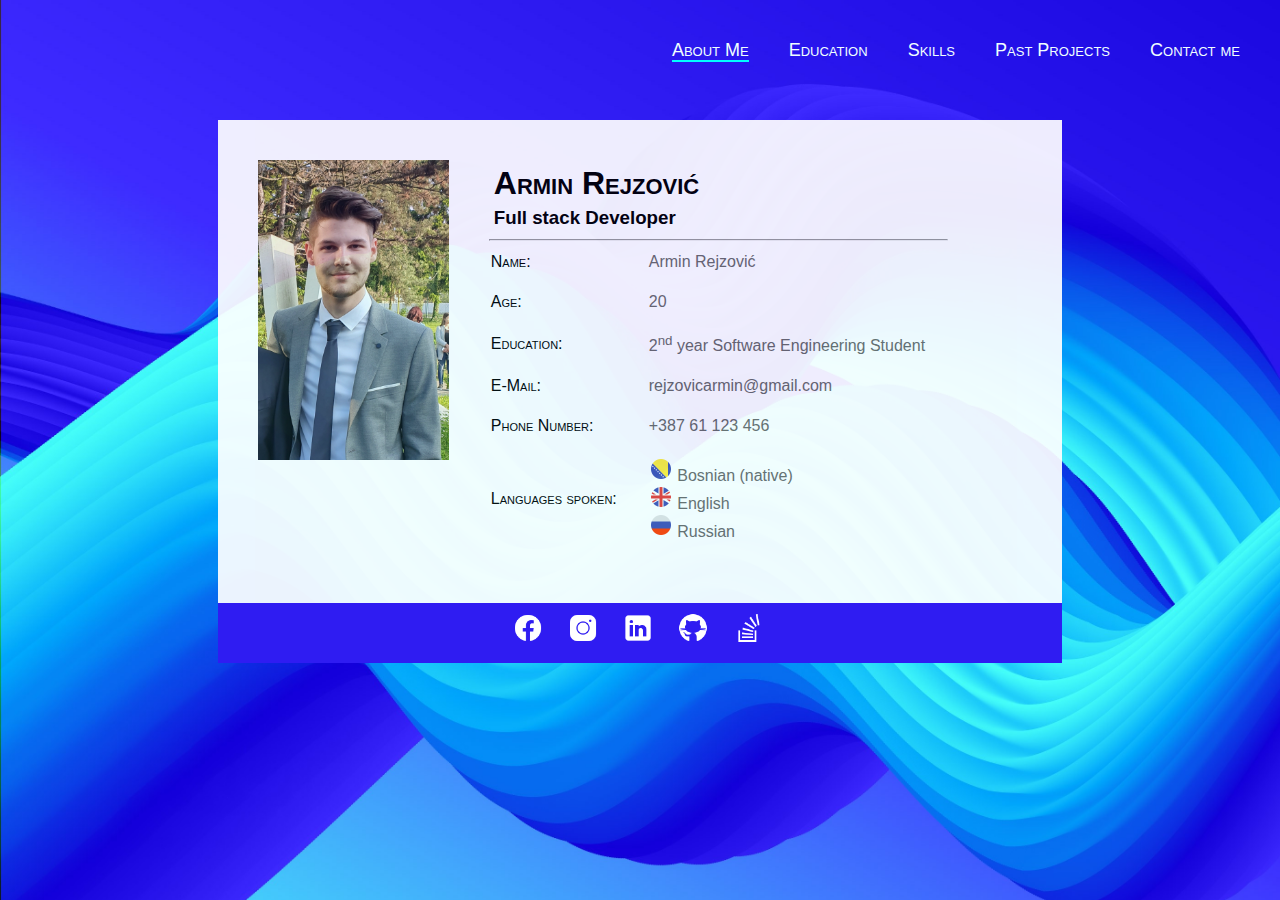
<file: index.html>
<!DOCTYPE html>
<html lang="en">
<head>
    <meta charset="UTF-8">
    <link href="Style.css" type="text/css" rel="stylesheet">
    <link rel="icon" href="./images/cv.png">
    <title>Armin Rejzović | Resume</title>
</head>
<body>

<header>
    <nav>
        <ul>
            <li> <a class="current" href="#">About Me</a> </li>
            <li> <a href="Education.html">Education</a> </li>
            <li> <a href="Skills.html">Skills</a> </li>
            <li> <a href="Projects.html">Past Projects</a> </li>
            <li> <a href="Contact.html">Contact me</a> </li>
        </ul>
    </nav>
</header>

<div id="container">

    <div id="centralpanel">
        <img id="profilepicture" src="./images/me.jpg" alt="me">
        <div id="information">
            <h1>Armin Rejzović</h1>
            <h3>Full stack Developer</h3>
            <hr>


            <table>
                <tr>
                    <td class="fieldname">Name: </td>
                    <td class="fieldvalue">Armin Rejzović</td>
                </tr>

                <tr>
                    <td class="fieldname">Age: </td>
                    <td class="fieldvalue">20</td>
                </tr>

                <tr>
                    <td class="fieldname">Education: </td>
                    <td class="fieldvalue">2<sup>nd</sup> year Software Engineering Student</td>
                </tr>

                <tr>
                    <td class="fieldname">E-Mail: </td>
                    <td class="fieldvalue">rejzovicarmin@gmail.com</td>
                </tr>

                <tr>
                    <td class="fieldname">Phone Number: </td>
                    <td class="fieldvalue">+387 61 123 456</td>
                </tr>

                <tr>
                    <td class="fieldname">Languages spoken: </td>
                    <td class="fieldvalue">
                        <ul>
                            <li><img src="./images/bosnian.png" alt="Bosnian"> Bosnian (native)</li>
                            <li><img src="./images/english.png" alt="English"> English</li>
                            <li><img src="./images/russian.png" alt="Russian"> Russian</li>
                        </ul>
                    </td>
                </tr>

            </table>
        </div>
    </div>

    <div id="links">
        <ul>
            <li><a href="https://facebook.com" target="_blank"><img src="./images/facebook.png" alt="facebook"></a></li>
            <li><a href="https://instagram.com" target="_blank"><img src="./images/instagram.png" alt="instagram"></a></li>
            <li><a href="https://linkedin.com" target="_blank"><img src="./images/linkedin.png" alt="linkedin"></a></li>
            <li><a href="https://github.com" target="_blank"><img src="./images/github.png" alt="github"></a></li>
            <li><a href="https://stackoverflow.com" target="_blank"><img src="./images/stackoverflow.png" alt="stackoverflow"></a></li>
        </ul>
    </div>


</div>

</body>
</html>
</file>
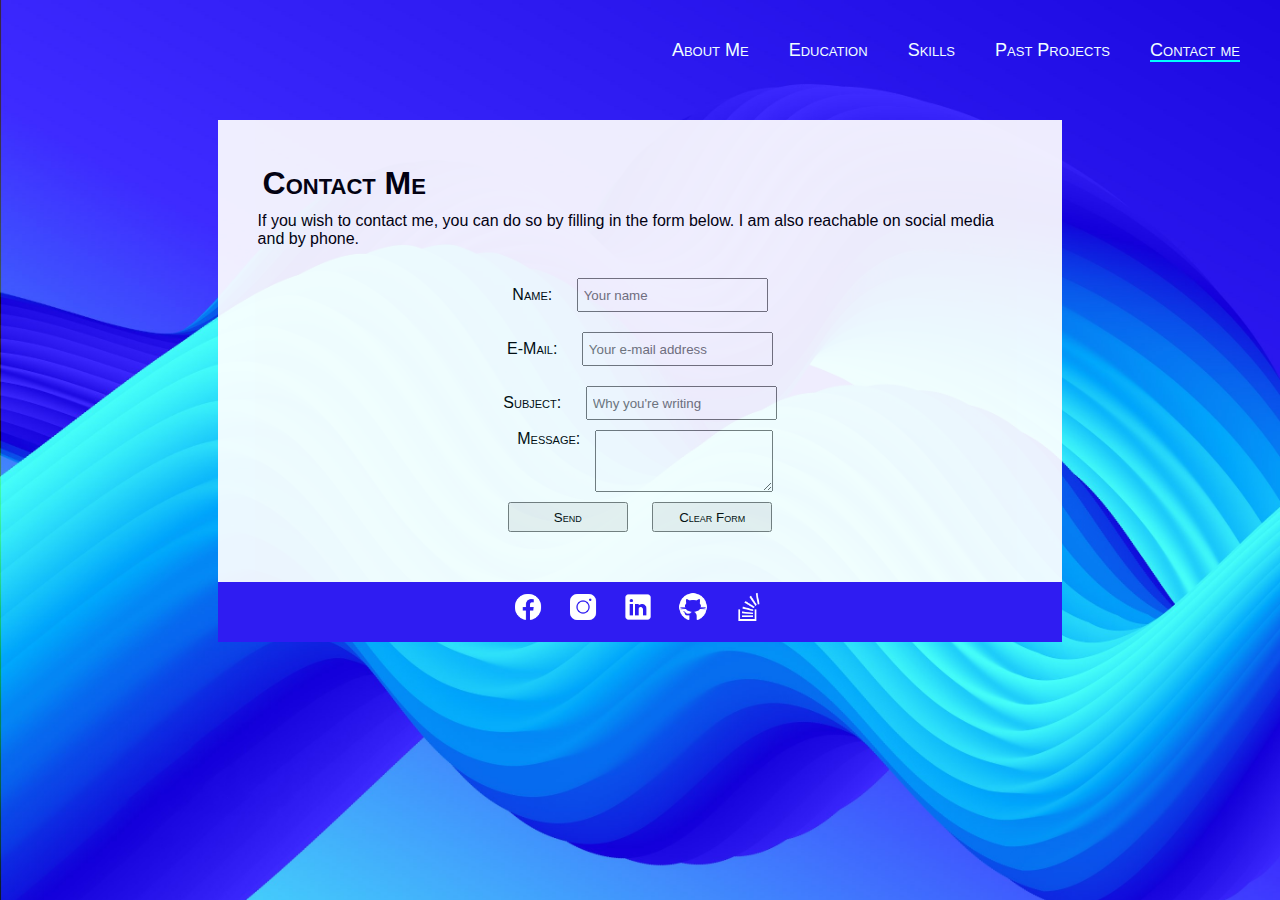
<file: Contact.html>
<!DOCTYPE html>
<html lang="en">
<head>
    <meta charset="UTF-8">
    <title>Armin Rejzović | Contact me</title>
    <link href="Style.css" type="text/css" rel="stylesheet">
    <link rel="icon" href="./images/cv.png">
</head>

<body>

<header>
    <nav>
        <ul>
            <li> <a href="index.html">About Me</a> </li>
            <li> <a href="Education.html">Education</a> </li>
            <li> <a href="Skills.html">Skills</a> </li>
            <li> <a href="Projects.html">Past Projects</a> </li>
            <li> <a class="current" href="#">Contact me</a> </li>
        </ul>
    </nav>
</header>

<div id="container">
    <div id="centralpanel">
        <h1>Contact Me</h1>
        <p>If you wish to contact me, you can do so by filling in the form below. I am also reachable on social media and by phone.</p>

        <form action="mailto:ematurapodrska@gmail.com" method="get">
            <label for="name">Name:</label>
            <input type="text" name="name" id="name" placeholder="Your name"> <br>
            <label for="mail">E-Mail:</label>
            <input type="email" name="mail" id="mail" placeholder="Your e-mail address"> <br>
            <label for="subject">Subject:</label>
            <input type="text" name="subject" id="subject" placeholder="Why you're writing"> <br>
            <label for="message">Message:</label>
            <textarea name="message" id="message" rows="4" placeholder="Your message for me"> </textarea> <br>

            <input type="submit" id="submit" value="Send">
            <input type="reset" id="reset" value="Clear Form">
        </form>


    </div>

    <div id="links">
        <ul>
            <li><a href="https://facebook.com" target="_blank"><img src="./images/facebook.png" alt="facebook"></a></li>
            <li><a href="https://instagram.com" target="_blank"><img src="./images/instagram.png" alt="instagram"></a></li>
            <li><a href="https://linkedin.com" target="_blank"><img src="./images/linkedin.png" alt="linkedin"></a></li>
            <li><a href="https://github.com" target="_blank"><img src="./images/github.png" alt="github"></a></li>
            <li><a href="https://stackoverflow.com" target="_blank"><img src="./images/stackoverflow.png" alt="stackoverflow"></a></li>
        </ul>
    </div>

</div>

</body>
</html>
</file>
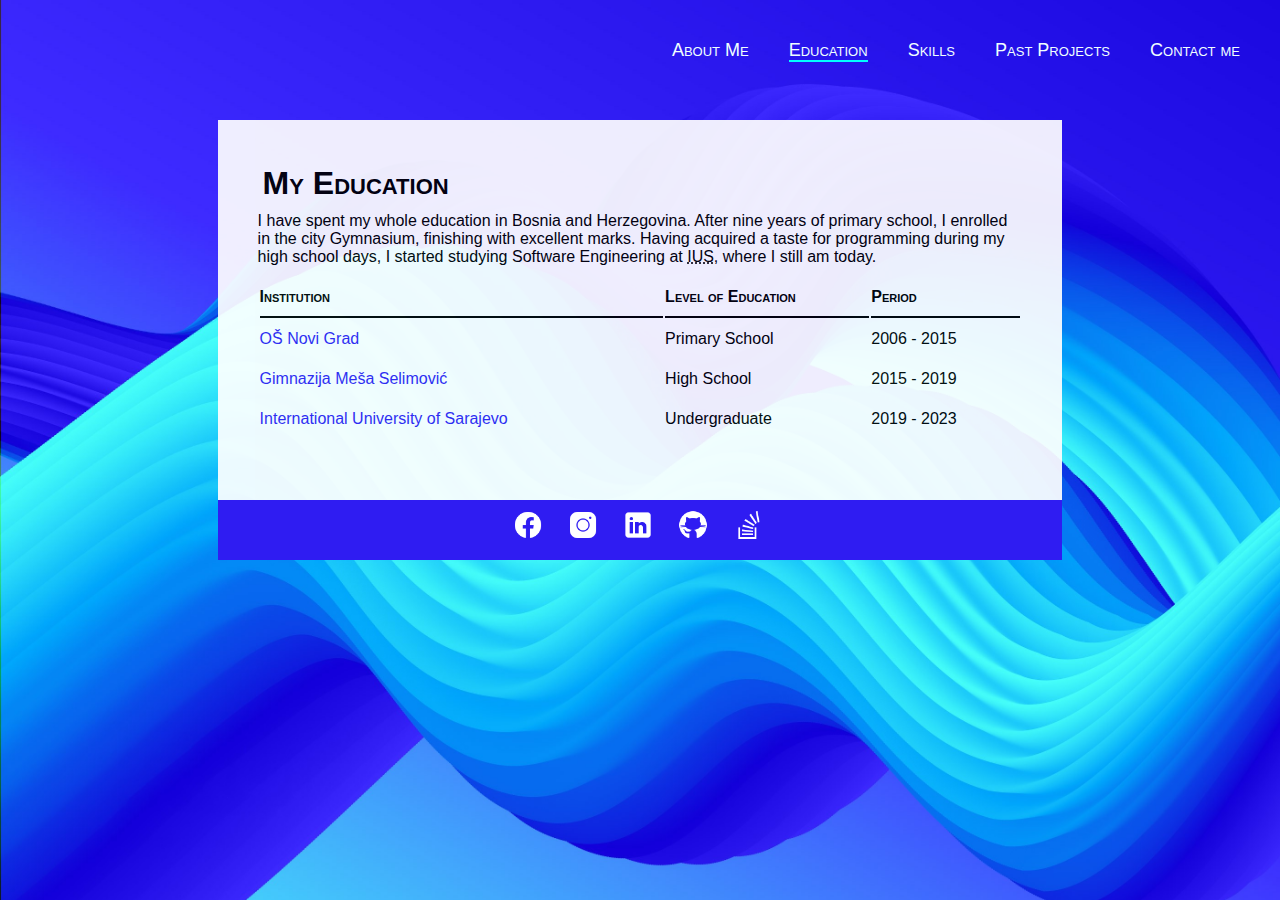
<file: Education.html>
<!DOCTYPE html>
<html lang="en">
<head>
    <meta charset="UTF-8">
    <title>Armin Rejzović | Education</title>
    <link href="Style.css" type="text/css" rel="stylesheet">
    <link rel="icon" href="./images/cv.png">
</head>

<body>
<header>
    <nav>
        <ul>
            <li> <a href="index.html">About Me</a> </li>
            <li> <a class="current" href="#">Education</a> </li>
            <li> <a href="Skills.html">Skills</a> </li>
            <li> <a href="Projects.html">Past Projects</a> </li>
            <li> <a href="Contact.html">Contact me</a> </li>
        </ul>
    </nav>
</header>

<div id="container">
    <div id="centralpanel">
        <h1>My Education</h1>

        <p>I have spent my whole education in Bosnia and Herzegovina. After nine years of primary school, I enrolled in the city Gymnasium, finishing with excellent marks. Having acquired a taste for programming during my high school days, I started studying Software Engineering at <abbr title="International University of Sarajevo">IUS</abbr>, where I still am today.</p>

        <table id="educationTable">
            <tr>
                <th>Institution</th>
                <th>Level of Education</th>
                <th>Period</th>
            </tr>
            <tr>
                <td><a href="http://osngtz.weebly.com/" target="_blank">OŠ Novi Grad</a></td>
                <td>Primary School</td>
                <td>2006 - 2015</td>
            </tr>
            <tr>
                <td><a href="http://www.gmstz.com.ba/" target="_blank">Gimnazija Meša Selimović</a></td>
                <td>High School</td>
                <td>2015 - 2019</td>
            </tr>
            <tr>
                <td><a href="https://www.ius.edu.ba/" target="_blank">International University of Sarajevo</a></td>
                <td>Undergraduate</td>
                <td>2019 - 2023</td>
            </tr>
        </table>

    </div>

    <div id="links">
        <ul>
            <li><a href="https://facebook.com" target="_blank"><img src="./images/facebook.png" alt="facebook"></a></li>
            <li><a href="https://instagram.com" target="_blank"><img src="./images/instagram.png" alt="instagram"></a></li>
            <li><a href="https://linkedin.com" target="_blank"><img src="./images/linkedin.png" alt="linkedin"></a></li>
            <li><a href="https://github.com" target="_blank"><img src="./images/github.png" alt="github"></a></li>
            <li><a href="https://stackoverflow.com" target="_blank"><img src="./images/stackoverflow.png" alt="stackoverflow"></a></li>
        </ul>
    </div>


</div>


</body>
</html>
</file>
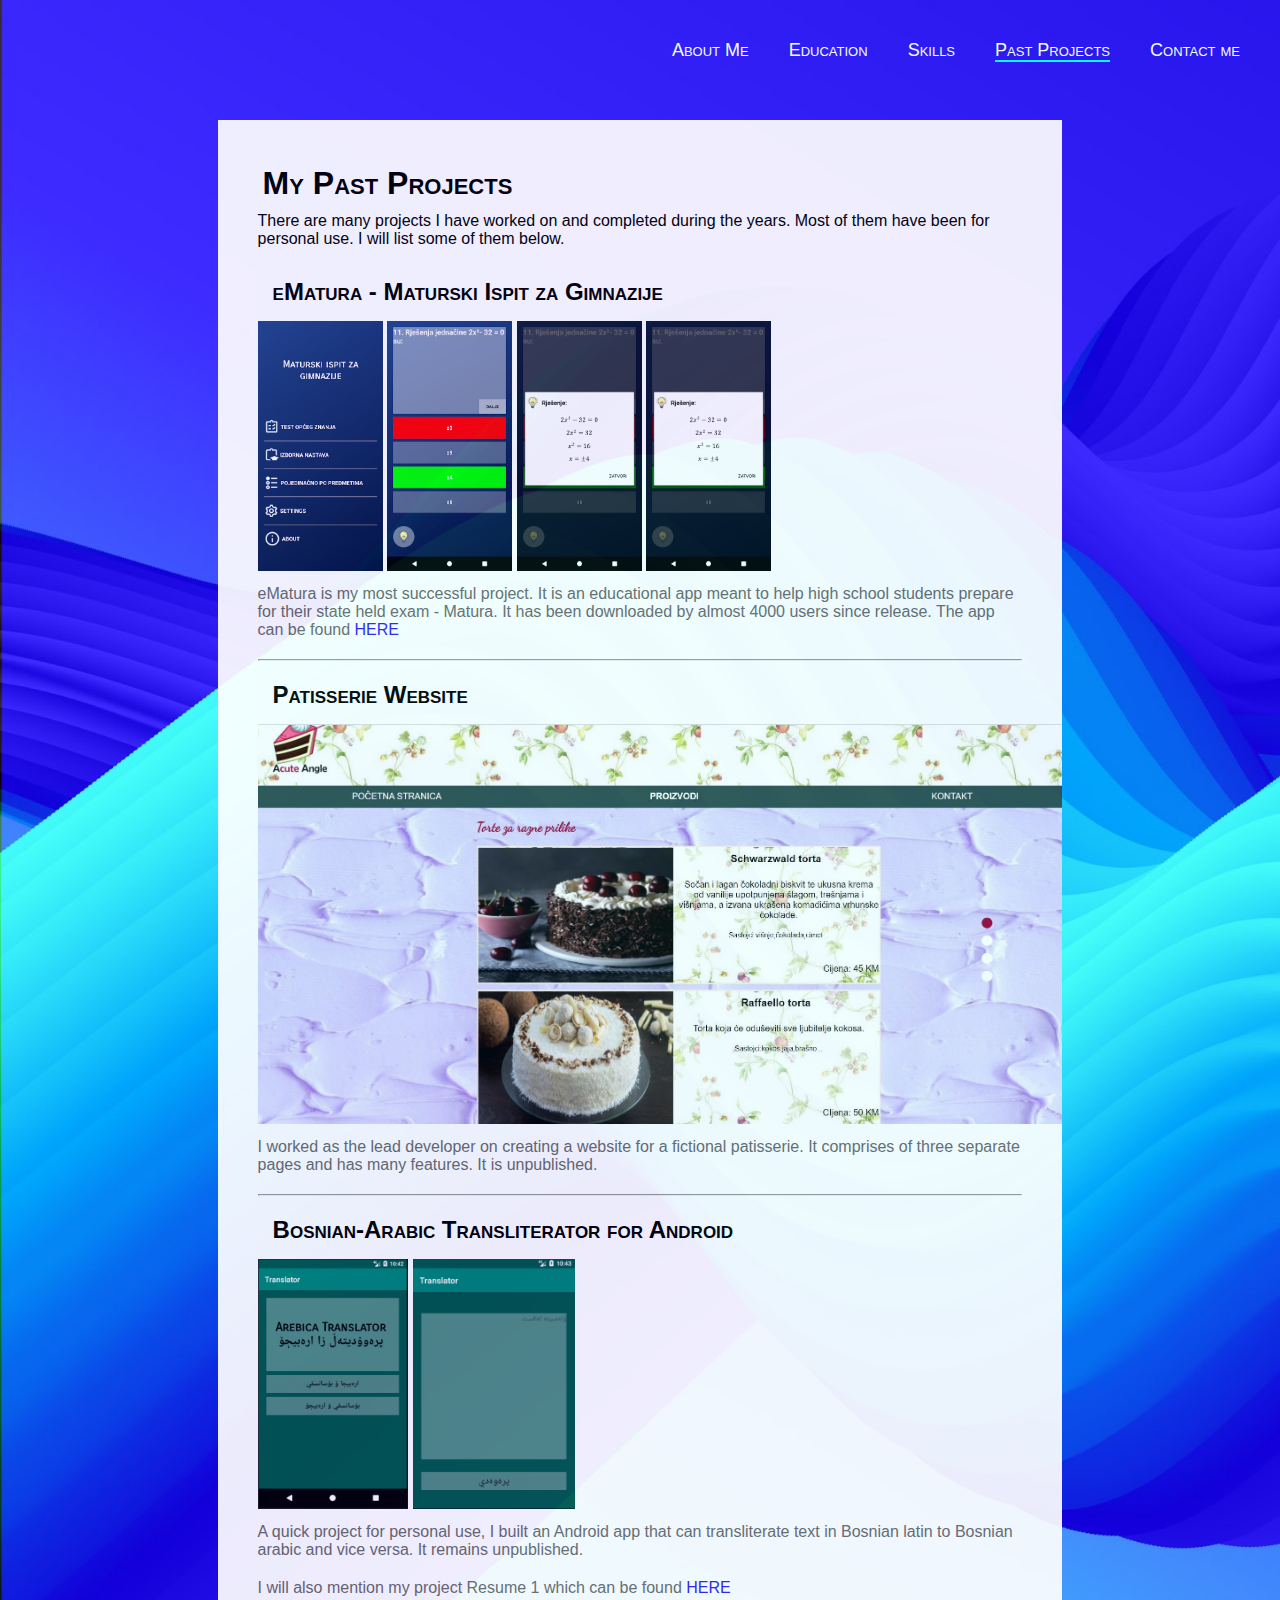
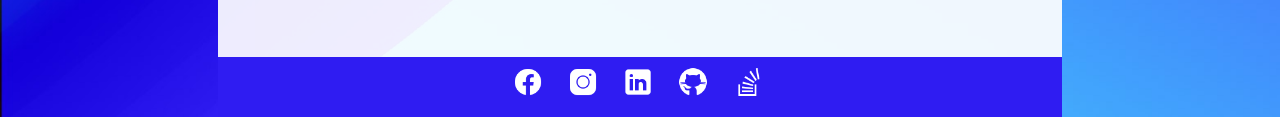
<file: Projects.html>
<!DOCTYPE html>
<html lang="en">
<head>
    <meta charset="UTF-8">
    <title>Armin Rejzović | Past Projects</title>
    <link href="Style.css" type="text/css" rel="stylesheet">
    <link rel="icon" href="./images/cv.png">
</head>

<body>

<header>
    <nav>
        <ul>
            <li> <a href="index.html">About Me</a> </li>
            <li> <a href="Education.html">Education</a> </li>
            <li> <a href="Skills.html">Skills</a> </li>
            <li> <a class="current" href="#">Past Projects</a> </li>
            <li> <a href="Contact.html">Contact me</a> </li>
        </ul>
    </nav>
</header>


<div id="container">
    <div id="centralpanel">
        <h1>My Past Projects</h1>
        <p>There are many projects I have worked on and completed during the years. Most of them have been for personal use. I will list some of them below.</p>

        <div class="project">
            <h3>eMatura - Maturski Ispit za Gimnazije</h3>
            <img src="./images/ematura1.webp" alt="ematura" height="250px">
            <img src="./images/ematura2.webp" alt="ematura" height="250px">
            <img src="./images/ematura3.webp" alt="ematura" height="250px">
            <img src="./images/ematura4.webp" alt="ematura" height="250px">
            <p>eMatura is my most successful project. It is an educational app meant to help high school students prepare for their state held exam - Matura. It has been downloaded by almost 4000 users since release. The app can be found <a href="https://play.google.com/store/apps/details?id=com.arminrejzovicsoftware.armin.maturaapk&hl=en" target="_blank">HERE</a> </p>
            <!-- I wanted to use iframe here, but unfortunately the Google Play Store doesn't allow that-->
        </div>

        <hr>

        <div class="project">
            <h3>Patisserie Website</h3>
            <img src="./images/patisserie.JPG" alt="patisserie" height="400px">
            <p>I worked as the lead developer on creating a website for a fictional patisserie. It comprises of three separate pages and has many features. It is unpublished.</p>
        </div>

        <hr>

        <div class="project">
            <h3>Bosnian-Arabic Transliterator for Android</h3>
            <img src="./images/translator1.PNG" alt="transliterator1" height="250px">
            <img src="./images/translator2.PNG" alt="transliterator2" height="250px">
            <p>A quick project for personal use, I built an Android app that can transliterate text in Bosnian latin to Bosnian arabic and vice versa. It remains unpublished.</p>

            <p>I will also mention my project Resume 1 which can be found <a href="https://arminrejzovic.github.io/Resume1/index.html" target="_blank">HERE</a></p>
        </div>



    </div>

    <div id="links">
        <ul>
            <li><a href="https://facebook.com" target="_blank"><img src="./images/facebook.png" alt="facebook"></a></li>
            <li><a href="https://instagram.com" target="_blank"><img src="./images/instagram.png" alt="instagram"></a></li>
            <li><a href="https://linkedin.com" target="_blank"><img src="./images/linkedin.png" alt="linkedin"></a></li>
            <li><a href="https://github.com" target="_blank"><img src="./images/github.png" alt="github"></a></li>
            <li><a href="https://stackoverflow.com" target="_blank"><img src="./images/stackoverflow.png" alt="stackoverflow"></a></li>
        </ul>
    </div>

</div>

</body>
</html>
</file>
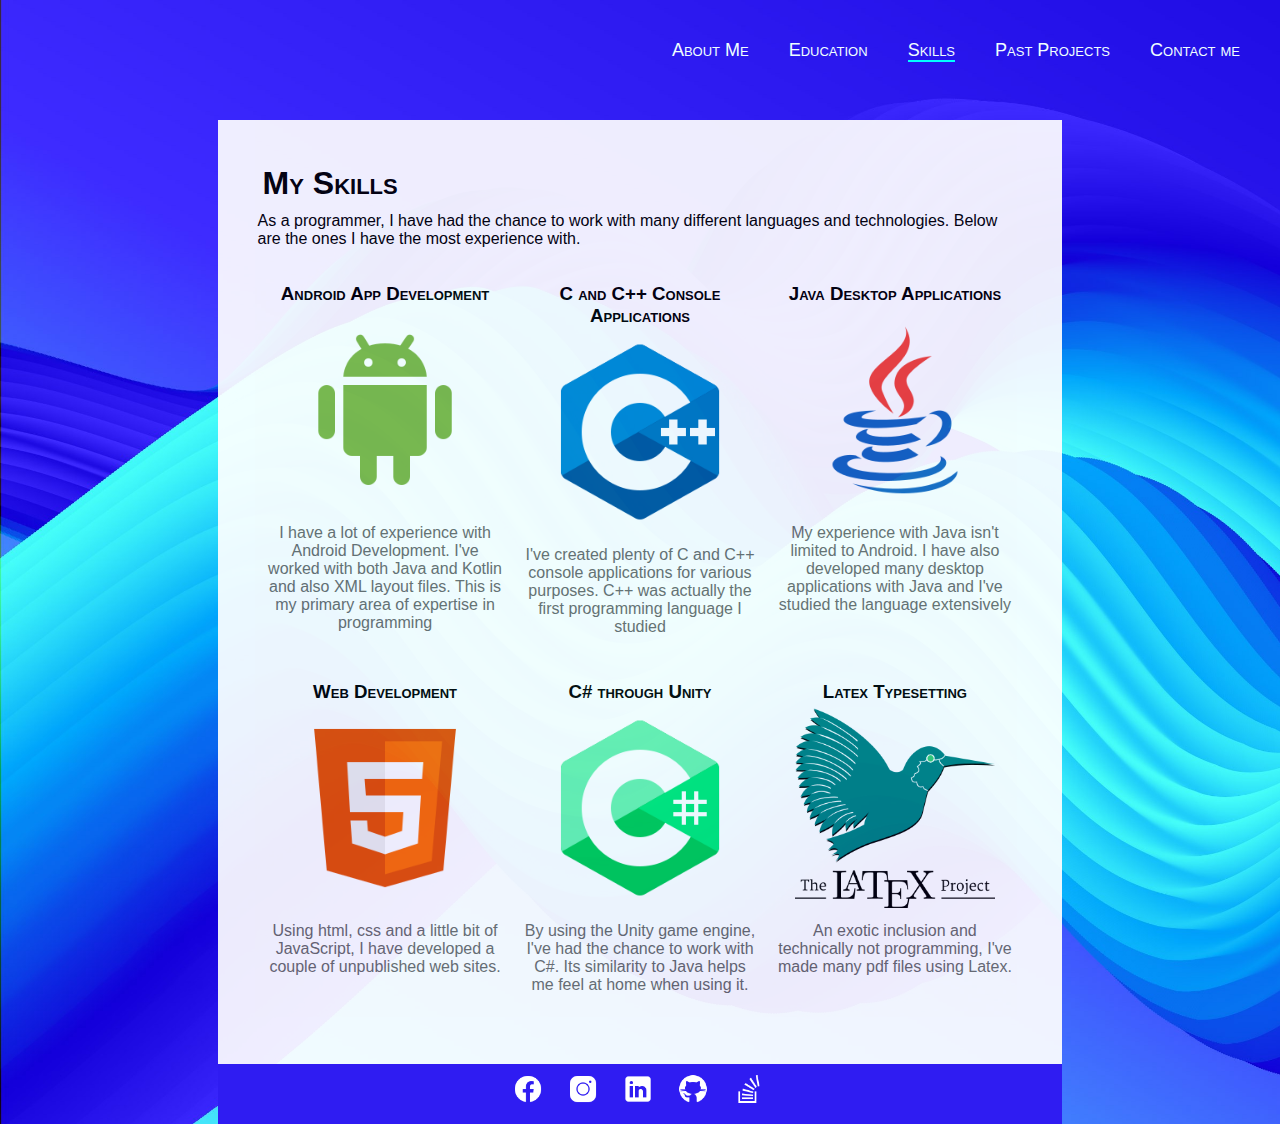
<file: Skills.html>
<!DOCTYPE html>
<html lang="en">
<head>
    <meta charset="UTF-8">
    <title>Armin Rejzović | Skills</title>
    <link href="Style.css" type="text/css" rel="stylesheet">
    <link rel="icon" href="./images/cv.png">
</head>
<body>

<header>
    <nav>
        <ul>
            <li> <a href="index.html">About Me</a> </li>
            <li> <a href="Education.html">Education</a> </li>
            <li> <a class="current" href="#">Skills</a> </li>
            <li> <a href="Projects.html">Past Projects</a> </li>
            <li> <a href="Contact.html">Contact me</a> </li>
        </ul>
    </nav>
</header>

<div id="container">
    <div id="centralpanel">
        <h1>My Skills</h1>
        <p>As a programmer, I have had the chance to work with many different languages and technologies. Below are the ones I have the most experience with.</p>
        <div id="skillgrid">

            <div class="skill">
                <h3>Android App Development</h3>
                <img src="./images/android.png" alt="android">
                <p>I have a lot of experience with Android Development. I've worked with both Java and Kotlin and also XML layout files. This is my primary area of expertise in programming</p>
            </div>

            <div class="skill">
                <h3>C and C++ Console Applications</h3>
                <img src="./images/c++.png" alt="cpp">
                <p>I've created plenty of C and C++ console applications for various purposes. C++ was actually the first programming language I studied</p>
            </div>

            <div class="skill">
                <h3>Java Desktop Applications</h3>
                <img src="./images/java.png" alt="java">
                <p>My experience with Java isn't limited to Android. I have also developed many desktop applications with Java and I've studied the language extensively</p>
            </div>

            <div class="skill">
                <h3>Web Development</h3>
                <img src="./images/html.png" alt="html">
                <p>Using html, css and a little bit of JavaScript, I have developed a couple of unpublished web sites.</p>
            </div>

            <div class="skill">
                <h3>C# through Unity</h3>
                <img src="./images/csharp.png" alt="csharp">
                <p>By using the Unity game engine, I've had the chance to work with C#. Its similarity to Java helps me feel at home when using it.</p>
            </div>

            <div class="skill">
                <h3>Latex Typesetting</h3>
                <img src="./images/latex.png" alt="latex" height="240px">
                <p>An exotic inclusion and technically not programming, I've made many pdf files using Latex.</p>
            </div>

        </div>
    </div>



    <div id="links">
        <ul>
            <li><a href="https://facebook.com" target="_blank"><img src="./images/facebook.png" alt="facebook"></a></li>
            <li><a href="https://instagram.com" target="_blank"><img src="./images/instagram.png" alt="instagram"></a></li>
            <li><a href="https://linkedin.com" target="_blank"><img src="./images/linkedin.png" alt="linkedin"></a></li>
            <li><a href="https://github.com" target="_blank"><img src="./images/github.png" alt="github"></a></li>
            <li><a href="https://stackoverflow.com" target="_blank"><img src="./images/stackoverflow.png" alt="stackoverflow"></a></li>
        </ul>
    </div>

</div>


</body>
</html>
</file>
<file: Style.css>
body{
    font-family: "Trebuchet MS", Arial, sans-serif;
    background: url("images/fluid.jpg");
    background-size: cover;
    min-width: 1000px;
}

*{
    margin: 0;
    padding: 0;
}

ul{
    list-style: none;
}

header{
    height: 80px;
    padding: 20px;
}

header ul{
    float: right;
}

header li{
    float: left;
    margin: 20px;
    clear-after: both;
    font-variant: small-caps;
    font-size: 18px;
}

header a{
    color: azure;
    text-decoration: none;
}
header a:hover{
    color: aqua;
}

.current{
    border-bottom: solid aqua 2px;
}

#container{
    width: 66%;
    margin: auto;
}

#centralpanel{
    background: white;
    opacity: 0.92;
    padding: 40px;
    min-height: 300px;
    overflow: hidden;
}

#profilepicture{
    width: 25%;
    margin-right: 40px;
    float: left;
}

#information{
    float: left;
    width: 60%;
}

#information img{
    height: 24px;
}

.fieldname{
    font-variant: small-caps;
    padding-bottom: 20px;
}

.fieldvalue{
    padding-left: 30px;
    padding-bottom: 20px;
    color: dimgray;
}

#centralpanel h1{
    margin: 5px;
    font-variant: small-caps;
}

#centralpanel h3{
    margin: 5px;
}

hr{
    margin-bottom: 10px;
    margin-top: 10px;
}


#links{
    background: #2f1cf2;
    min-height: 40px;
    padding-left: 35%;
    padding-top: 10px;
    padding-bottom: 10px;
}

#links li{
    float: left;
    width: 10%;
}

#links img{
    height: 30px;
}

/*Education*/

#centralpanel p{
    margin-bottom: 20px;
    margin-top: 10px;
}

#educationTable{
    width: 100%;
    text-align: left;
}

#educationTable th{
    font-variant: small-caps;
    padding-bottom: 10px;
    border-bottom: solid 2px black;
}

#educationTable td{
    padding: 10px 10px 10px 0;
}

#educationTable a{
    text-decoration: none;
    color: #2f1cf2;
}

#educationTable a:hover{
    text-decoration: underline;
}

/*Skills*/

#skillgrid{
    display: grid;
    grid-template-columns: 1fr 1fr 1fr;
    text-align: center;
}

.skill{
    padding: 10px;
}

.skill h3{
    font-variant: small-caps;
}

.skill p{
    color: dimgray;
}

.skill img{
    height: 200px;
}

/*Projects*/

.project h3{
    font-variant: small-caps;
    font-size: 24px;
    padding: 10px;
}

.project p{
    color: dimgray;
}

.project a{
    text-decoration: none;
    color: #2f1cf2;
}

.project a:hover{
    text-decoration: underline;
}

/*Contact*/

form{
    text-align: center;
}

label{
    font-variant: small-caps;
    padding: 10px;
}

input{
    margin: 10px;
    height: 20px;
    padding: 5px;
}

#submit, #reset{
    width: 120px;
    height: 30px;
    font-variant: small-caps;
    padding: 0;
}

#message{
    vertical-align: top;
}
</file>
